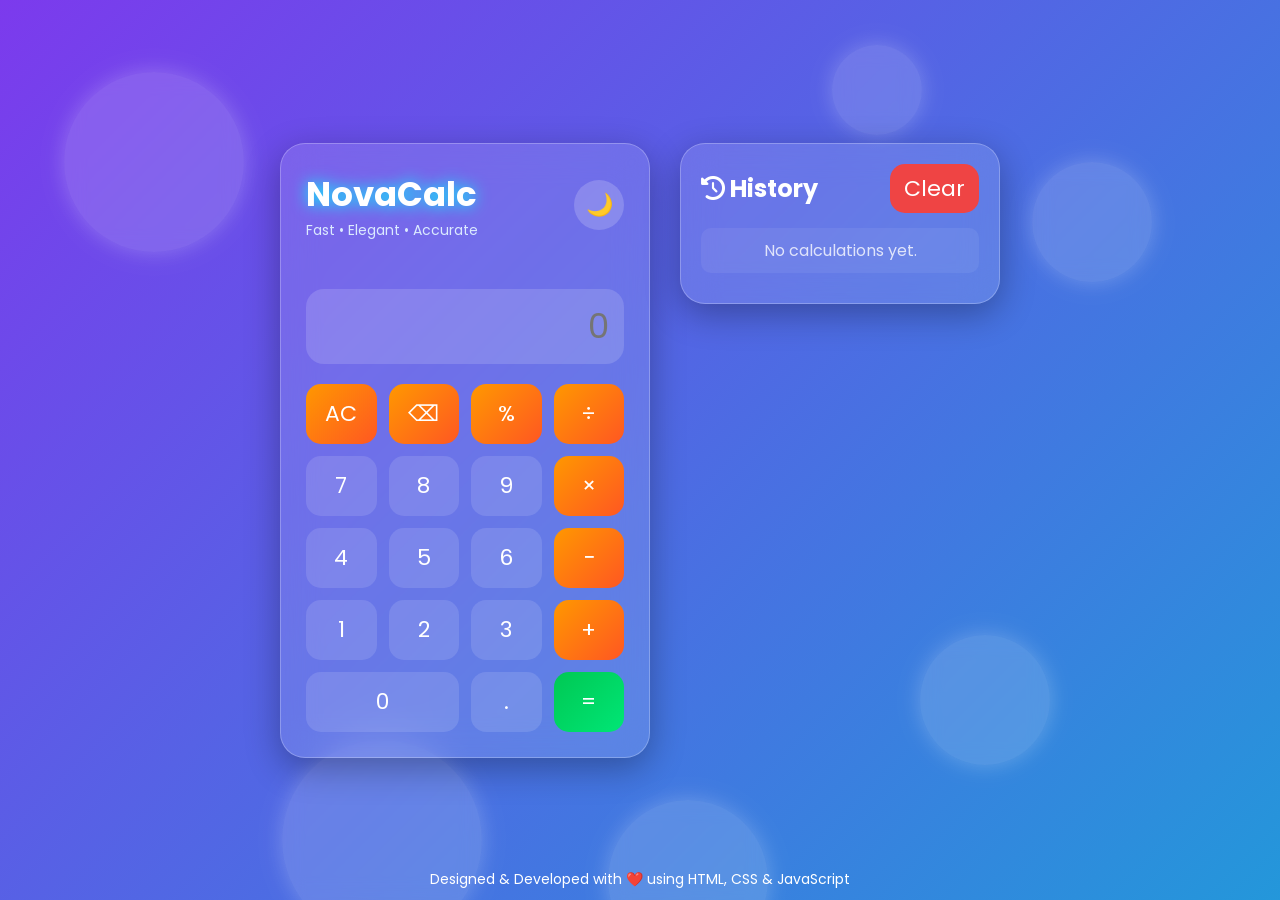
<file: calculator/index.html>
<!DOCTYPE html>
<html lang="en">

<head>
    <meta charset="UTF-8">
    <meta name="viewport" content="width=device-width, initial-scale=1.0">

    <!-- Google Font -->
    <link rel="preconnect" href="https://fonts.googleapis.com">
    <link rel="preconnect" href="https://fonts.gstatic.com" crossorigin>
    <link href="https://fonts.googleapis.com/css2?family=Poppins:wght@300;400;500;600;700&display=swap"
        rel="stylesheet">

    <!-- Font Awesome -->
    <link rel="stylesheet"
        href="https://cdnjs.cloudflare.com/ajax/libs/font-awesome/6.6.0/css/all.min.css">

    <link rel="stylesheet" href="style.css">

    <title>NovaCalc | Modern Calculator</title>
</head>

<body>

    <!-- Animated Background -->
    <div class="background">

        <span></span>
        <span></span>
        <span></span>
        <span></span>
        <span></span>
        <span></span>

    </div>

    <div class="container">

        <!-- Calculator -->
        <div class="calculator">

            <!-- Header -->
            <div class="header">

                <div>
                    <h1>NovaCalc</h1>
                    <p>Fast • Elegant • Accurate</p>
                </div>

                <button id="themeBtn" title="Toggle Theme">
                    🌙
                </button>

            </div>

            <!-- Display -->
            <div class="display-area">

                <div id="expression"></div>

                <input
                    type="text"
                    id="display"
                    placeholder="0"
                    readonly>

            </div>

            <!-- Buttons -->

            <div class="buttons">

                <button class="operator" onclick="clearDisplay()">
                    AC
                </button>

                <button class="operator" onclick="deleteLast()">
                    ⌫
                </button>

                <button class="operator" onclick="appendValue('%')">
                    %
                </button>

                <button class="operator" onclick="appendValue('/')">
                    ÷
                </button>

                <button onclick="appendValue('7')">7</button>
                <button onclick="appendValue('8')">8</button>
                <button onclick="appendValue('9')">9</button>

                <button class="operator"
                    onclick="appendValue('*')">
                    ×
                </button>

                <button onclick="appendValue('4')">4</button>
                <button onclick="appendValue('5')">5</button>
                <button onclick="appendValue('6')">6</button>

                <button class="operator"
                    onclick="appendValue('-')">
                    −
                </button>

                <button onclick="appendValue('1')">1</button>
                <button onclick="appendValue('2')">2</button>
                <button onclick="appendValue('3')">3</button>

                <button class="operator"
                    onclick="appendValue('+')">
                    +
                </button>

                <button class="zero"
                    onclick="appendValue('0')">
                    0
                </button>

                <button onclick="appendValue('.')">
                    .
                </button>

                <button class="equal"
                    onclick="calculate()">
                    =
                </button>

            </div>

        </div>

        <!-- History Panel -->

        <div class="history">

            <div class="history-header">

                <h2>
                    <i class="fa-solid fa-clock-rotate-left"></i>
                    History
                </h2>

                <button id="clearHistory">
                    Clear
                </button>

            </div>

            <ul id="historyList">

                <li class="empty">
                    No calculations yet.
                </li>

            </ul>

        </div>

    </div>

    <!-- Footer -->

    <footer>

        <p>
            Designed & Developed with ❤️ using
            HTML, CSS & JavaScript
        </p>

    </footer>

    <script src="script.js"></script>

</body>

</html>
</file>
<file: calculator/style.css>
/* NovaCalc - Complete style.css */

/* Google Font fallback */
*{
    margin:0;
    padding:0;
    box-sizing:border-box;
    font-family:'Poppins',Arial,sans-serif;
}

body{
    min-height:100vh;
    display:flex;
    justify-content:center;
    align-items:center;
    overflow:hidden;
    position:relative;
    background:linear-gradient(-45deg,#0f172a,#1d4ed8,#06b6d4,#7c3aed);
    background-size:400% 400%;
    animation:bgMove 15s ease infinite;
    color:#fff;
}

@keyframes bgMove{
    0%{background-position:0 50%;}
    50%{background-position:100% 50%;}
    100%{background-position:0 50%;}
}

.background{
    position:fixed;
    inset:0;
    overflow:hidden;
    z-index:-1;
}

.background span{

    position:absolute;

    border-radius:50%;

    animation:float 16s ease-in-out infinite;

    transition:.5s;

    backdrop-filter:blur(10px);

}

/* Dark Mode Bubbles */

body:not(.light) .background span{

    background:rgba(255,255,255,.15);

    box-shadow:
        0 0 20px rgba(255,255,255,.18),
        0 0 40px rgba(255,255,255,.08);

}

/* Light Mode Bubbles */

body.light .background span{

    background:linear-gradient(
        135deg,
        rgba(96,165,250,.25),
        rgba(236,72,153,.18)
    );

    box-shadow:
        0 0 18px rgba(96,165,250,.30),
        0 0 35px rgba(236,72,153,.15);

}

.background span:nth-child(1){width:180px;height:180px;left:5%;top:8%;}
.background span:nth-child(2){width:120px;height:120px;right:10%;top:18%;animation-delay:2s;}
.background span:nth-child(3){width:200px;height:200px;left:22%;bottom:-40px;animation-delay:4s;}
.background span:nth-child(4){width:130px;height:130px;right:18%;bottom:15%;animation-delay:6s;}
.background span:nth-child(5){width:90px;height:90px;left:65%;top:5%;animation-delay:3s;}
.background span:nth-child(6){width:160px;height:160px;right:40%;bottom:-60px;animation-delay:5s;}

@keyframes float{
    0%,100%{transform:translateY(0) rotate(0);}
    50%{transform:translateY(-35px) rotate(180deg);}
}

.container{
    width:95%;
    max-width:1200px;
    display:flex;
    gap:30px;
    justify-content:center;
    align-items:flex-start;
    flex-wrap:wrap;
}

.calculator,.history{
    background:rgba(255,255,255,.12);
    backdrop-filter:blur(18px);
    border:1px solid rgba(255,255,255,.25);
    box-shadow:0 10px 35px rgba(0,0,0,.3);
    border-radius:25px;
}

.calculator{
    width:370px;
    padding:25px;
}

.header{
    display:flex;
    justify-content:space-between;
    align-items:center;
    margin-bottom:20px;
}

.header h1{
    font-size:34px;
    text-shadow:0 0 15px cyan;
}

.header p{
    color:#dbeafe;
    font-size:14px;
}

#themeBtn{
    width:50px;
    height:50px;
    border:none;
    border-radius:50%;
    cursor:pointer;
    background:rgba(255,255,255,.18);
    color:#fff;
    font-size:22px;
    transition:.3s;
}

#themeBtn:hover{
    transform:rotate(180deg) scale(1.08);
}

.display-area{
    margin-bottom:20px;
}

#expression{
    text-align:right;
    min-height:20px;
    color:#cbd5e1;
    margin-bottom:8px;
}

#display{
    width:100%;
    height:75px;
    border:none;
    outline:none;
    border-radius:18px;
    background:rgba(255,255,255,.15);
    color:#fff;
    font-size:34px;
    text-align:right;
    padding:15px;
}

.buttons{
    display:grid;
    grid-template-columns:repeat(4,1fr);
    gap:12px;
}

button{
    height:60px;
    border:none;
    border-radius:15px;
    cursor:pointer;
    font-size:22px;
    background:rgba(255,255,255,.12);
    color:#fff;
    transition:.25s;
}

button:hover{
    transform:translateY(-3px);
    box-shadow:0 0 15px cyan;
}

.operator{
    background:linear-gradient(135deg,#ff9800,#ff5722);
}

.equal{
    background:linear-gradient(135deg,#00c853,#00e676);
}

.zero{
    grid-column:span 2;
}

.history{
    width:320px;
    padding:20px;
    max-height:600px;
}

.history-header{
    display:flex;
    justify-content:space-between;
    align-items:center;
    margin-bottom:15px;
}

.history-header button{
    width:auto;
    padding:8px 14px;
    height:auto;
    background:#ef4444;
}

#historyList{
    list-style:none;
    max-height:460px;
    overflow:auto;
}

#historyList li{
    background:rgba(255,255,255,.08);
    border-radius:10px;
    padding:10px;
    margin-bottom:10px;
}

.empty{
    text-align:center;
    opacity:.8;
}

footer{
    position:fixed;
    bottom:10px;
    width:100%;
    text-align:center;
    color:#fff;
    font-size:14px;
}

/* ==========================
   PREMIUM LIGHT MODE
========================== */

body.light{

    background:linear-gradient(
        -45deg,
        #f8fafc,
        #dbeafe,
        #bfdbfe,
        #e0f2fe,
        #ede9fe,
        #fce7f3
    );

    background-size:400% 400%;
    animation:bgMove 15s ease infinite;

    color:#111827;

}

/* Floating bubbles */

body.light .background span{

    background:rgba(59,130,246,.15);

    box-shadow:
        0 0 15px rgba(59,130,246,.25),
        0 0 30px rgba(147,197,253,.2);

}

/* Glassmorphism */

body.light .calculator,
body.light .history{

    background:rgba(255,255,255,.35);

    backdrop-filter:blur(25px);

    border:1px solid rgba(255,255,255,.75);

    box-shadow:
        0 12px 35px rgba(30,41,59,.12);

}

/* Header */

body.light .header h1{

    color:#2563eb;

    text-shadow:
        0 0 10px #93c5fd,
        0 0 20px #60a5fa;

}

body.light .header p{

    color:#475569;

}

/* Theme Button */

body.light #themeBtn{

    background:rgba(255,255,255,.8);

    color:#2563eb;

}

body.light #themeBtn:hover{

    background:white;

    box-shadow:
        0 0 18px #60a5fa;

}

/* Display */

body.light #display{

    background:rgba(255,255,255,.75);

    color:#111827;

    box-shadow:
        inset 0 0 10px rgba(255,255,255,.5),
        0 0 18px rgba(96,165,250,.2);

}

body.light #expression{

    color:#64748b;

}

/* Buttons */

body.light button{

    background:rgba(255,255,255,.55);

    color:#1e293b;

}

body.light button:hover{

    background:white;

    color:#111827;

    box-shadow:
        0 0 18px #60a5fa;

}

/* Operator */

body.light .operator{

    background:linear-gradient(
        135deg,
        #fb923c,
        #f97316
    );

    color:white;

}

/* Equal */

body.light .equal{

    background:linear-gradient(
        135deg,
        #10b981,
        #22c55e
    );

    color:white;

}

/* History */

body.light #historyList li{

    background:rgba(255,255,255,.55);

    color:#111827;

}

body.light .history-header button{

    background:#ef4444;

    color:white;

}

body.light .history-header button:hover{

    background:#dc2626;

}

/* Footer */

body.light footer{

    color:#334155;

}

@media(max-width:900px){
    .container{
        flex-direction:column;
        align-items:center;
        padding:20px;
    }
    .history{
        width:370px;
    }
}

@media(max-width:480px){
    .calculator,.history{
        width:100%;
        max-width:360px;
    }
    button{
        height:56px;
        font-size:20px;
    }
    #display{
        font-size:28px;
    }
}
</file>
